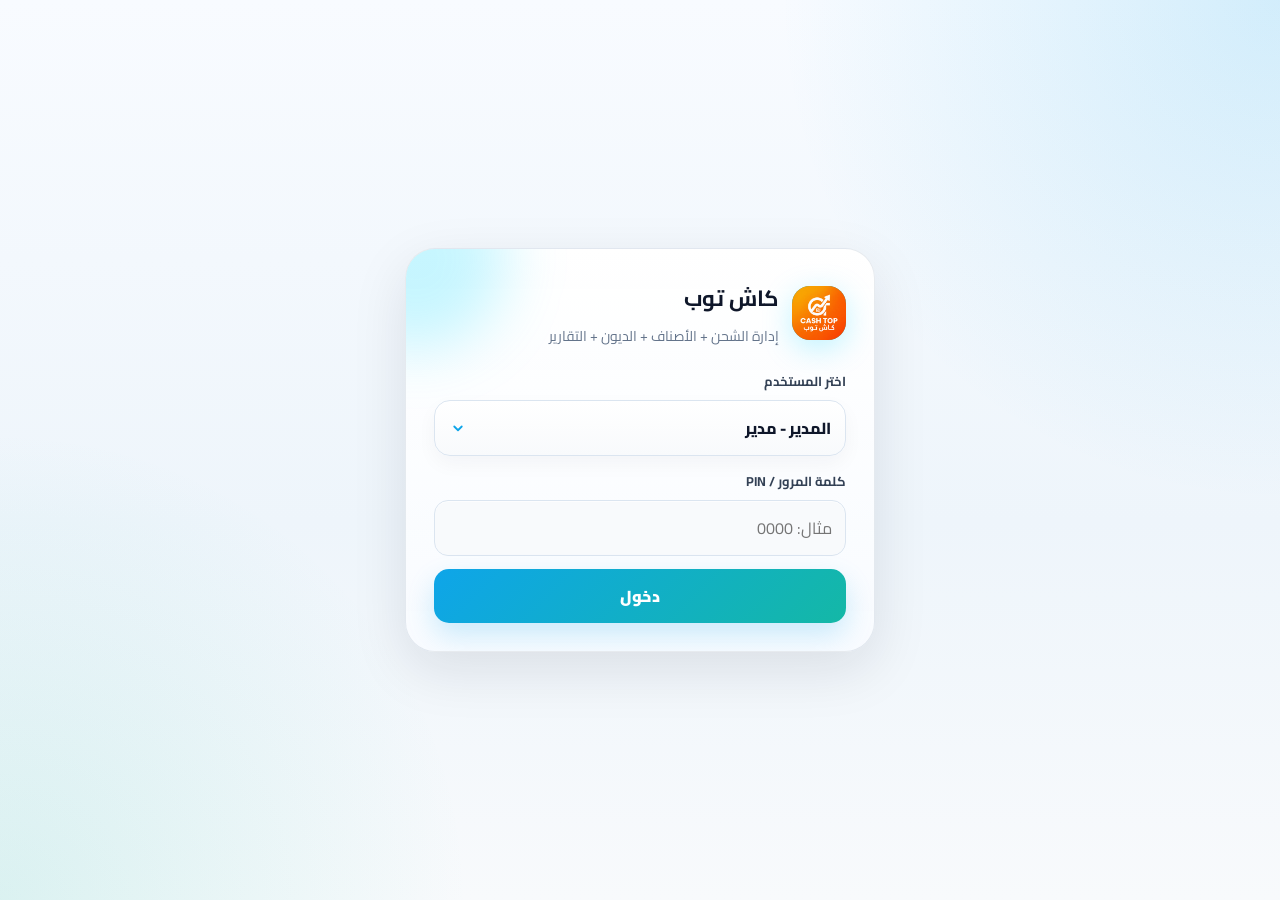
<file: charge_point_app.html>
<!DOCTYPE html>
<html lang="ar" dir="rtl">
<head>
  <meta charset="UTF-8" />
  <meta name="viewport" content="width=device-width, initial-scale=1.0" />
  <title>كاش توب</title>
  <meta name="application-name" content="كاش توب" />
  <meta name="apple-mobile-web-app-title" content="كاش توب" />
  <meta name="theme-color" content="#ff7a00" />
  <meta name="mobile-web-app-capable" content="yes" />
  <meta name="apple-mobile-web-app-capable" content="yes" />
  <meta name="apple-mobile-web-app-status-bar-style" content="default" />
  <link rel="manifest" href="manifest.json" />
  <link rel="icon" type="image/png" href="logo-192.png" />
  <link rel="apple-touch-icon" href="logo-192.png" />
  <link rel="stylesheet" href="style.css" />
</head>
<body>
  <div id="loginScreen" class="login-screen">
    <div class="login-card">
      <div class="brand">
        <div class="logo" aria-hidden="true"><img src="logo-192.png" alt="شعار كاش توب" /></div>
        <div>
          <h1>كاش توب</h1>
          <p>إدارة الشحن + الأصناف + الديون + التقارير</p>
        </div>
      </div>
      <div id="loginError" class="alert hidden"></div>
      <div class="field">
        <label>اختر المستخدم</label>
        <select id="loginUser"></select>
      </div>
      <div class="field">
        <label>كلمة المرور / PIN</label>
        <input id="loginPin" type="password" placeholder="مثال: 0000" autocomplete="current-password" />
      </div>
      <button class="btn" style="width:100%" onclick="login()">دخول</button>

    </div>
  </div>

  <div id="appShell" class="app-shell hidden">
    <aside class="sidebar">
      <div class="brand">
        <div class="logo" aria-hidden="true"><img src="logo-192.png" alt="شعار كاش توب" /></div>
        <div>
          <h1>كاش توب</h1>
          <p>تطبيق ويب لإدارة كاش توب</p>
        </div>
      </div>
      <nav class="nav" id="sideNav"></nav>
    </aside>

    <main class="main">
      <header class="topbar">
        <div>
          <h2 id="pageTitle">الرئيسية</h2>
          <div class="muted" id="todayLine"></div>
        </div>
        <div class="actions" style="margin:0">
          <div class="user-chip">
            <span class="avatar" id="userAvatar">م</span>
            <span id="currentUserText">-</span>
          </div>
          <button class="sync-btn" id="syncBtn" onclick="syncNow()" type="button" aria-label="مزامنة البيانات">
            <span class="sync-icon" aria-hidden="true">↻</span>
            <span class="sync-copy"><strong id="syncStatusText">محلي</strong><small id="syncStatusSub">جاهز</small></span>
            <span class="sync-count hidden" id="syncPendingCount">0</span>
          </button>
          <button class="btn secondary small hidden" id="installAppBtn" onclick="installApp()">تثبيت التطبيق</button>
          <button class="btn secondary small" onclick="logout()">خروج</button>
        </div>
      </header>

      <div class="content">
        <section id="dashboard" class="section active">
          <div class="grid cards" id="dashboardStats"></div>
          <div class="grid two" style="margin-top:16px">
            <div class="card">
              <h3>آخر العمليات <span class="pill">تلقائي</span></h3>
              <div class="table-wrap" id="recentTable"></div>
            </div>
            <div class="card">
              <h3>تنبيهات مهمة</h3>
              <div id="alertsBox" class="summary-list"></div>
            </div>
          </div>
        </section>

        <section id="operations" class="section">
          <div class="drawer-note">
            اختر العملية من البطاقات. اختيار الزبون بالكتابة مع اقتراحات مباشرة. المديونية تظهر بالأحمر، والرصيد الموجب يظهر بالأخضر. العمليات تحفظ محلياً ثم تتزامن مع Firebase.
          </div>
          <div class="card unified-invoice-card">
            <div class="section-title-row"><div><h3>فاتورة / معاملة واحدة</h3><p class="hint">اختر الزبون أولًا، ثم أضف الشحن والأصناف داخل الفاتورة نفسها.</p></div><strong id="invoiceTotal" class="invoice-total">0.00 شيكل</strong></div>
            <form onsubmit="event.preventDefault(); saveUnifiedInvoice();">
              <div class="row three">
                <div class="field combo-field"><label>الزبون</label><div class="combo"><input id="invoiceCustomerText" class="combo-input" placeholder="اكتب اسم الزبون أو اختره..." autocomplete="off" /><input id="invoiceCustomer" type="hidden" /><div class="combo-menu" id="invoiceCustomerMenu"></div></div></div>
                <div class="field"><label>طريقة الدفع</label><select id="invoicePaymentMethod" onchange="invoicePaymentChanged()"><option value="">اختر الطريقة</option><option value="cash">نقدي</option><option value="bank">تحويل بنكي</option><option value="jawwal_pay">Jawwal Pay</option><option value="debt">دين</option></select></div>
                <div class="field"><label>المدفوع الآن</label><input id="invoicePaid" type="number" min="0" step="0.01" placeholder="يُملأ تلقائيًا" /></div>
              </div>
              <div class="invoice-builders">
                <div class="invoice-builder"><h4>إضافة شحن جوال</h4><div class="row three"><div class="field"><label>جهاز المصدر</label><select id="invoiceChargeSource"></select></div><div class="field"><label>الجهاز / الرقم المشحون</label><input id="invoiceChargeTarget" placeholder="اختياري" /></div><div class="field"><label>قيمة الشحن</label><input id="invoiceChargeAmount" type="number" min="0" step="0.01" placeholder="0" /></div></div><button type="button" class="btn secondary small" onclick="addInvoiceChargeLine()">إضافة الشحن للفاتورة</button></div>
                <div class="invoice-builder"><h4>إضافة عصير أو صنف</h4><div class="row three"><div class="field"><label>الصنف</label><select id="invoiceSaleItem" onchange="delete document.getElementById('invoiceSalePrice').dataset.manual; fillInvoiceItemPrice()"></select></div><div class="field"><label>الكمية</label><input id="invoiceSaleQty" type="number" min="1" step="1" value="1" /></div><div class="field"><label>سعر الوحدة</label><input id="invoiceSalePrice" type="number" min="0" step="0.01" /></div></div><button type="button" class="btn secondary small" onclick="addInvoiceSaleLine()">إضافة الصنف للفاتورة</button></div>
              </div>
              <div class="table-wrap invoice-draft" id="invoiceDraftList"></div>
              <div class="field"><label>ملاحظات المعاملة / اسم صاحب الحوالة</label><input id="invoiceNote" placeholder="مثال: الحوالة باسم محمد" /></div>
              <button class="btn">حفظ الفاتورة كمعاملة واحدة</button>
            </form>
          </div>

          <h3 class="subsection-heading">عمليات سريعة منفصلة (للتوافق مع النظام السابق)</h3>
          <div class="operation-choice">
            <button class="choice" onclick="openOperationModal('charge')">
              <span class="choice-head"><span class="choice-icon"><svg viewBox="0 0 24 24" fill="none"><path d="M8 2.75h8A2.25 2.25 0 0 1 18.25 5v14A2.25 2.25 0 0 1 16 21.25H8A2.25 2.25 0 0 1 5.75 19V5A2.25 2.25 0 0 1 8 2.75Z" stroke="currentColor" stroke-width="1.8"/><path d="M10 18h4" stroke="currentColor" stroke-width="1.8" stroke-linecap="round"/><path d="M12 7.25 9.9 12h3.1L12 16.75 15.9 10h-3.1L12 7.25Z" fill="currentColor"/></svg></span><strong>شحن جديد</strong></span>
              <span>تسجيل عملية شحن داخل نافذة منبثقة، مع جهاز المصدر، قيمة الشحنة، المدفوع، ورصيد الدين.</span>
            </button>
            <button class="choice" onclick="openOperationModal('juice')">
              <span class="choice-head"><span class="choice-icon"><svg viewBox="0 0 24 24" fill="none"><path d="M7 7h10l-.9 12.1A2 2 0 0 1 14.1 21H9.9a2 2 0 0 1-2-1.9L7 7Z" stroke="currentColor" stroke-width="1.8"/><path d="M9 7V4.8c0-1.1.9-2 2-2h2" stroke="currentColor" stroke-width="1.8" stroke-linecap="round"/><path d="M8 11h8" stroke="currentColor" stroke-width="1.8" stroke-linecap="round"/><path d="M10 15h4" stroke="currentColor" stroke-width="1.8" stroke-linecap="round"/></svg></span><strong>بيع صنف</strong></span>
              <span>بيع صنف من المخزون، إنقاص الكمية تلقائياً، وحساب الدين عند الدفع الجزئي.</span>
            </button>
          </div>

          <div class="card stable-card payment-card" style="margin-top:16px">
            <h3><span class="title-icon"><svg viewBox="0 0 24 24" fill="none"><path d="M4 8.5h16M7 13h4M7 17h2" stroke="currentColor" stroke-width="1.8" stroke-linecap="round"/><rect x="3" y="5" width="18" height="14" rx="3" stroke="currentColor" stroke-width="1.8"/></svg></span> دفعة / ترصيد حساب</h3>
            <form onsubmit="event.preventDefault(); addPayment();">
              <div class="row four">
                <div class="field combo-field"><label>اسم الزبون</label><div class="combo"><input id="paymentCustomerText" class="combo-input" placeholder="اكتب اسم الزبون..." autocomplete="off" /><input id="paymentCustomer" type="hidden" /><div class="combo-menu" id="paymentCustomerMenu"></div></div></div>
                <div class="field"><label>قيمة الدفعة (شيكل)</label><input id="paymentAmount" type="number" min="0" step="0.01" placeholder="0" /></div>
                <div class="field"><label>طريقة الدفع</label><select id="paymentMethod"><option value="">اختر الطريقة</option><option value="cash">نقدي</option><option value="bank">تحويل بنكي</option><option value="jawwal_pay">Jawwal Pay</option></select></div>
                <div class="field"><label>ملاحظة</label><input id="paymentNote" placeholder="اختياري" /></div>
              </div>
              <div class="balance-explainer">يمكن تسجيل دفعة أكبر من المديونية؛ الفرق يتحول تلقائياً إلى رصيد موجب للزبون.</div>
              <button class="btn secondary">تسجيل الدفعة وترصيد الحساب</button>
            </form>
          </div>

          <div class="modal hidden" id="operationModal" onclick="closeOperationModal(event)">
            <div class="modal-panel" role="dialog" aria-modal="true" aria-labelledby="operationModalTitle" onclick="event.stopPropagation()">
              <div class="modal-head">
                <div class="modal-title-wrap">
                  <span class="modal-icon" id="operationModalIcon"></span>
                  <div>
                    <h3 id="operationModalTitle">تسجيل عملية</h3>
                    <p id="operationModalSub">أدخل البيانات ثم احفظ العملية.</p>
                  </div>
                </div>
                <button class="icon-btn" onclick="closeOperationModal()" aria-label="إغلاق">×</button>
              </div>

              <div class="card operation-form" id="chargeCard">
                <h3><span class="title-icon"><svg viewBox="0 0 24 24" fill="none"><path d="M8 2.75h8A2.25 2.25 0 0 1 18.25 5v14A2.25 2.25 0 0 1 16 21.25H8A2.25 2.25 0 0 1 5.75 19V5A2.25 2.25 0 0 1 8 2.75Z" stroke="currentColor" stroke-width="1.8"/><path d="M10 18h4" stroke="currentColor" stroke-width="1.8" stroke-linecap="round"/><path d="M12 7.25 9.9 12h3.1L12 16.75 15.9 10h-3.1L12 7.25Z" fill="currentColor"/></svg></span> عملية شحن</h3>
                <form onsubmit="event.preventDefault(); addCharge();">
                  <div class="row">
                    <div class="field combo-field"><label>اسم الزبون</label><div class="combo"><input id="chargeCustomerText" class="combo-input" placeholder="اكتب اسم الزبون..." autocomplete="off" /><input id="chargeCustomer" type="hidden" /><div class="combo-menu" id="chargeCustomerMenu"></div></div></div>
                    <div class="field"><label>من أي جهاز خرجت الشحنة؟</label><select id="chargeSourcePhone"></select></div>
                  </div>
                  <div class="row four">
                    <div class="field"><label>نوع الجهاز المشحون</label><input id="chargeTargetPhone" placeholder="اختياري، مثال: iPhone / Samsung" /></div>
                    <div class="field"><label>قيمة الشحنة (شيكل)</label><input id="chargeAmount" type="number" min="0" step="0.01" placeholder="0" oninput="refreshPayShortcuts('charge')" /></div>
                    <div class="field"><label>المدفوع الآن (شيكل)</label><input id="chargePaid" type="number" min="0" step="0.01" placeholder="اتركه فارغاً = لم يدفع" /><div class="quick-pay"><button type="button" onclick="setPaidZero('charge')">لم يدفع</button><button type="button" onclick="setPaidFull('charge')">دفع كامل</button></div></div>
                    <div class="field"><label>طريقة الدفع</label><select id="chargePaymentMethod"><option value="">اختر الطريقة</option><option value="cash">نقدي</option><option value="bank">تحويل بنكي</option><option value="jawwal_pay">Jawwal Pay</option><option value="debt">دين</option></select></div>
                  </div>
                  <div class="field"><label>ملاحظة</label><input id="chargeNote" placeholder="اختياري" /></div>
                  <button class="btn">حفظ عملية الشحن</button>
                </form>
              </div>

              <div class="card operation-form hidden" id="juiceCard">
                <h3><span class="title-icon"><svg viewBox="0 0 24 24" fill="none"><path d="M7 7h10l-.9 12.1A2 2 0 0 1 14.1 21H9.9a2 2 0 0 1-2-1.9L7 7Z" stroke="currentColor" stroke-width="1.8"/><path d="M9 7V4.8c0-1.1.9-2 2-2h2" stroke="currentColor" stroke-width="1.8" stroke-linecap="round"/><path d="M8 11h8" stroke="currentColor" stroke-width="1.8" stroke-linecap="round"/><path d="M10 15h4" stroke="currentColor" stroke-width="1.8" stroke-linecap="round"/></svg></span> بيع صنف</h3>
                <form onsubmit="event.preventDefault(); addSale();">
                  <div class="row">
                    <div class="field combo-field"><label>اسم الزبون</label><div class="combo"><input id="saleCustomerText" class="combo-input" placeholder="اكتب اسم الزبون..." autocomplete="off" /><input id="saleCustomer" type="hidden" /><div class="combo-menu" id="saleCustomerMenu"></div></div></div>
                    <div class="field"><label>الصنف</label><select id="saleItem" onchange="fillItemPrice()"></select></div>
                  </div>
                  <div class="row four">
                    <div class="field"><label>الكمية</label><input id="saleQty" type="number" min="1" step="1" value="1" oninput="refreshPayShortcuts('sale')" /></div>
                    <div class="field"><label>سعر الوحدة (شيكل)</label><input id="saleUnitPrice" type="number" min="0" step="0.01" placeholder="0" oninput="refreshPayShortcuts('sale')" /></div>
                    <div class="field"><label>المدفوع الآن (شيكل)</label><input id="salePaid" type="number" min="0" step="0.01" placeholder="اتركه فارغاً = لم يدفع" /><div class="quick-pay"><button type="button" onclick="setPaidZero('sale')">لم يدفع</button><button type="button" onclick="setPaidFull('sale')">دفع كامل</button></div></div>
                    <div class="field"><label>طريقة الدفع</label><select id="salePaymentMethod"><option value="">اختر الطريقة</option><option value="cash">نقدي</option><option value="bank">تحويل بنكي</option><option value="jawwal_pay">Jawwal Pay</option><option value="debt">دين</option></select></div>
                  </div>
                  <div class="field"><label>ملاحظة</label><input id="saleNote" placeholder="اختياري" /></div>
                  <button class="btn">حفظ عملية بيع الصنف وإنقاص المخزون</button>
                </form>
              </div>
            </div>
          </div>
        </section>

        <section id="customers" class="section">
          <div class="grid two">
            <div class="card">
              <h3>إضافة زبون</h3>
              <form onsubmit="event.preventDefault(); addCustomer();">
                <div class="row">
                  <div class="field"><label>اسم الزبون</label><input id="customerName" placeholder="مثال: أحمد" required /></div>
                  <div class="field"><label>رقم الهاتف</label><input id="customerPhone" placeholder="اختياري" /></div>
                </div>
                <div class="row">
                  <div class="field"><label>دين افتتاحي</label><input id="customerOpeningDebt" type="number" min="0" step="0.01" value="0" /></div>
                  <div class="field"><label>ملاحظة</label><input id="customerNote" placeholder="اختياري" /></div>
                </div>
                <button class="btn">إضافة الزبون</button>
              </form>
            </div>
            <div class="card">
              <h3>ملخص الديون</h3>
              <div id="debtSummary" class="summary-list"></div>
            </div>
          </div>
          <div class="card" style="margin-top:16px">
            <h3>قائمة الزبائن</h3>
            <div class="table-wrap" id="customersTable"></div>
          </div>
        </section>


        <div class="modal hidden" id="customerProfileModal" onclick="closeCustomerProfile(event)">
          <div class="modal-panel customer-profile-panel" onclick="event.stopPropagation()">
            <div class="modal-head"><div><h3 id="customerProfileTitle">ملف الزبون</h3><p>جميع عمليات الشحن والشراء والديون والدفعات.</p></div><div class="actions" style="margin:0"><button class="btn secondary small" onclick="printCustomerReport()">استخراج / طباعة التقرير</button><button class="icon-btn" onclick="closeCustomerProfile()">×</button></div></div>
            <div id="customerProfileInfo"></div>
            <div class="table-wrap" id="customerProfileTransactions"></div>
          </div>
        </div>

        <section id="inventory" class="section">
          <div class="grid two">
            <div class="card">
              <h3>إضافة كمية للمخزون</h3>
              <form onsubmit="event.preventDefault(); addStock();">
                <div class="row three">
                  <div class="field"><label>الصنف</label><select id="stockItem"></select></div>
                  <div class="field"><label>الكمية المضافة</label><input id="stockQty" type="number" min="1" step="1" placeholder="0" /></div>
                  <div class="field"><label>ملاحظة</label><input id="stockNote" placeholder="اختياري" /></div>
                </div>
                <button class="btn">إضافة الكمية</button>
              </form>
            </div>
            <div class="card">
              <h3>إضافة صنف جديد</h3>
              <form onsubmit="event.preventDefault(); addItem();">
                <div class="row three">
                  <div class="field"><label>اسم الصنف</label><input id="itemName" placeholder="اتركه فارغاً لو بدك صنف فاضي" /></div>
                  <div class="field"><label>سعر البيع (شيكل)</label><input id="itemPrice" type="number" min="0" step="0.01" placeholder="0" /></div>
                  <div class="field"><label>كمية البداية</label><input id="itemStock" type="number" min="0" step="1" placeholder="0" /></div>
                </div>
                <button class="btn secondary">إضافة الصنف</button>
              </form>
            </div>
          </div>
          <div class="card" style="margin-top:16px">
            <h3>المخزون والأسعار <span class="pill warn">يمكن التعديل المباشر</span></h3>
            <div id="itemsEditor"></div>
            <div class="table-wrap" id="inventoryTable"></div>
          </div>
        </section>


        <section id="expenses" class="section">
          <div class="grid two">
            <div class="card"><h3>إضافة مصروف</h3><form onsubmit="event.preventDefault(); addExpense();"><div class="row"><div class="field"><label>نوع المصروف</label><input id="expenseCategory" placeholder="مثال: شراء بكيتات أو عصير" /></div><div class="field"><label>القيمة</label><input id="expenseAmount" type="number" min="0" step="0.01" placeholder="0" /></div></div><div class="row"><div class="field"><label>طريقة الدفع</label><select id="expensePaymentMethod"><option value="cash">نقدي</option><option value="bank">تحويل بنكي</option><option value="jawwal_pay">Jawwal Pay</option></select></div><div class="field"><label>ملاحظة</label><input id="expenseNote" placeholder="اختياري" /></div></div><button class="btn">حفظ المصروف</button></form></div>
            <div class="card"><h3>إجمالي المصاريف</h3><div class="expense-total" id="expensesTotal">0.00 شيكل</div><p class="hint">تظهر المصاريف أيضًا داخل تقرير اليوم والأسبوع والشهر.</p></div>
          </div>
          <div class="card" style="margin-top:16px"><h3>سجل المصاريف</h3><div class="table-wrap" id="expensesTable"></div></div>
        </section>

        <section id="reports" class="section">
          <div class="print-only"><h1>تقرير كاش توب</h1></div>
          <div class="tabs no-print">
            <button class="tab active" data-period="day" onclick="setReportPeriod('day')">اليوم</button>
            <button class="tab" data-period="week" onclick="setReportPeriod('week')">الأسبوع</button>
            <button class="tab" data-period="month" onclick="setReportPeriod('month')">الشهر</button>
            <button class="tab" data-period="all" onclick="setReportPeriod('all')">الكل</button>
            <button class="tab" onclick="window.print()">طباعة التقرير</button>
          </div>
          <div class="grid cards" id="reportStats"></div>
          <div class="grid three" style="margin-top:16px">
            <div class="card"><h3>الشحن حسب جهاز المصدر</h3><div class="table-wrap" id="sourceReport"></div></div>
            <div class="card"><h3>الحوالات حسب طريقة الدفع</h3><div class="table-wrap" id="paymentMethodReport"></div></div>
            <div class="card"><h3>الأداء حسب المستخدم</h3><div class="table-wrap" id="userReport"></div></div>
          </div>
          <div class="card" style="margin-top:16px">
            <h3>عمليات الفترة</h3>
            <div class="table-wrap" id="periodTransactionsTable"></div>
          </div>
          <div class="card" style="margin-top:16px">
            <h3>مصاريف الفترة</h3>
            <div class="table-wrap" id="periodExpensesTable"></div>
          </div>
        </section>

        <section id="settings" class="section">
          <div class="grid two">
            <div class="card">
              <h3>أمان الحساب</h3>
              <p class="hint">المستخدم الحالي: <strong id="settingsCurrentUser">-</strong>. تغيير PIN يُحفظ محلياً ويُضاف إلى قائمة المزامنة.</p>
              <form onsubmit="event.preventDefault(); changeCurrentPin();">
                <div class="row three">
                  <div class="field"><label>PIN الحالي</label><input id="currentPin" type="password" inputmode="numeric" autocomplete="current-password" /></div>
                  <div class="field"><label>PIN الجديد</label><input id="newCurrentPin" type="password" inputmode="numeric" autocomplete="new-password" /></div>
                  <div class="field"><label>تأكيد PIN</label><input id="confirmCurrentPin" type="password" inputmode="numeric" autocomplete="new-password" /></div>
                </div>
                <button class="btn">تغيير كلمة المرور</button>
              </form>
            </div>
            <div class="card sync-settings-card">
              <h3>المزامنة والنسخة المحلية</h3>
              <div class="sync-overview">
                <div><span>الحالة</span><strong id="settingsSyncStatus">محلي</strong></div>
                <div><span>التغييرات المعلقة</span><strong id="settingsPendingCount">0</strong></div>
                <div><span>آخر مزامنة</span><strong id="settingsLastSync">لم تتم بعد</strong></div>
              </div>
              <div class="actions"><button class="btn secondary" onclick="syncNow()">مزامنة الآن</button></div>
              <p class="hint">يستمر التطبيق بالعمل بدون إنترنت. كل تغيير يبقى معلقاً محلياً إلى أن تنجح مزامنته مع Firebase.</p>
            </div>
          </div>

          <div id="managerOnlyNotice" class="alert hidden">إعدادات الإدارة والحذف متاحة للمدير فقط.</div>
          <div id="settingsContent">
            <div class="grid two" style="margin-top:16px">
              <div class="card">
                <h3>إدارة المستخدمين</h3>
                <form onsubmit="event.preventDefault(); addUser();">
                  <div class="row three">
                    <div class="field"><label>الاسم</label><input id="newUserName" placeholder="اسم المستخدم" /></div>
                    <div class="field"><label>PIN</label><input id="newUserPin" type="password" inputmode="numeric" placeholder="1234" /></div>
                    <div class="field"><label>الصلاحية</label><select id="newUserRole"><option value="user">مستخدم</option><option value="manager">مدير</option></select></div>
                  </div>
                  <button class="btn">إضافة المستخدم</button>
                </form>
                <hr class="soft-separator" />
                <form onsubmit="event.preventDefault(); managerChangePin();">
                  <div class="row">
                    <div class="field"><label>المستخدم</label><select id="managerPinUser"></select></div>
                    <div class="field"><label>PIN الجديد</label><input id="managerNewPin" type="password" inputmode="numeric" placeholder="PIN جديد" /></div>
                  </div>
                  <button class="btn secondary">تغيير PIN للمستخدم</button>
                </form>
              </div>
              <div class="card">
                <h3>أجهزة مصدر الشحن</h3>
                <form onsubmit="event.preventDefault(); addSourcePhone();">
                  <div class="row">
                    <div class="field"><label>اسم الجهاز / الخط</label><input id="newSourcePhone" placeholder="مثال: جهاز الشحن 1" /></div>
                    <div class="field"><label>&nbsp;</label><button class="btn secondary" style="width:100%">إضافة</button></div>
                  </div>
                </form>
                <div id="sourcePhonesList" class="summary-list"></div>
              </div>
            </div>
            <div class="grid two" style="margin-top:16px">
              <div class="card">
                <h3>المستخدمون</h3>
                <div class="table-wrap" id="usersTable"></div>
              </div>
              <div class="card">
                <h3>نسخ احتياطي / استعادة</h3>
                <div class="actions">
                  <button class="btn secondary" onclick="exportData()">تصدير JSON</button>
                  <label class="btn secondary" style="cursor:pointer">استيراد JSON<input type="file" accept="application/json" class="hidden" onchange="importData(event)" /></label>
                  <button class="btn danger" onclick="resetApp()">مسح كل البيانات</button>
                </div>
                <p class="hint">المزامنة لا تغني عن نسخة JSON دورية خارج الجهاز.</p>
              </div>
            </div>
          </div>
        </section>
      </div>
    </main>

    <nav class="bottom-nav" id="bottomNav"></nav>
  </div>

  <script src="firebase-config.js" defer></script>
  <script src="sync.js" defer></script>
  <script src="app.js" defer></script>
</body>
</file>
<file: style.css>
@import url('https://fonts.googleapis.com/css2?family=Cairo:wght@400;500;600;700;800;900&display=swap');
    :root{
      --bg:#07111f;
      --panel:#0d1b2f;
      --panel-2:#12243d;
      --card:#0f2138;
      --text:#eaf3ff;
      --muted:#9fb3c8;
      --line:rgba(255,255,255,.1);
      --primary:#00d4ff;
      --primary-2:#29ffc6;
      --danger:#ff4d6d;
      --warn:#ffc857;
      --ok:#2ee59d;
      --shadow:0 20px 60px rgba(0,0,0,.35);
      --radius:22px;
      --radius-sm:14px;
      --sidebar:280px;
    }
    *{box-sizing:border-box}
    html{scroll-behavior:smooth}
    body{
      margin:0;
      font-family:"Tajawal", "Segoe UI", Tahoma, Arial, sans-serif;
      background:
        radial-gradient(circle at top left, rgba(0,212,255,.18), transparent 30%),
        radial-gradient(circle at bottom right, rgba(41,255,198,.12), transparent 35%),
        var(--bg);
      color:var(--text);
      min-height:100vh;
    }
    button,input,select,textarea{font:inherit}
    button{cursor:pointer}
    .hidden{display:none!important}
    .app-shell{min-height:100vh;display:flex}
    .login-screen{
      min-height:100vh;
      display:grid;
      place-items:center;
      padding:18px;
    }
    .login-card{
      width:min(470px,100%);
      background:linear-gradient(180deg, rgba(18,36,61,.95), rgba(8,18,33,.95));
      border:1px solid var(--line);
      border-radius:30px;
      padding:28px;
      box-shadow:var(--shadow);
      position:relative;
      overflow:hidden;
    }
    .login-card:before{
      content:"";
      position:absolute;
      inset:-80px auto auto -80px;
      width:180px;height:180px;
      background:rgba(0,212,255,.22);
      filter:blur(30px);
      border-radius:50%;
    }
    .brand{display:flex;gap:13px;align-items:center;margin-bottom:20px;position:relative}
    .logo{
      width:54px;height:54px;border-radius:18px;
      display:grid;place-items:center;
      background:linear-gradient(135deg,var(--primary),var(--primary-2));
      color:#00131a;
      font-weight:900;
      box-shadow:0 8px 30px rgba(0,212,255,.25);
    }
    .brand h1{font-size:22px;margin:0}
    .brand p{margin:4px 0 0;color:var(--muted);font-size:14px}
    .field{display:flex;flex-direction:column;gap:7px;margin-bottom:13px}
    label{color:#d9eaff;font-size:13px;font-weight:700}
    input,select,textarea{
      width:100%;
      color:var(--text);
      background:rgba(255,255,255,.055);
      border:1px solid rgba(255,255,255,.13);
      border-radius:14px;
      padding:12px 13px;
      outline:none;
      transition:.2s border,.2s box-shadow,.2s background;
    }
    input:focus,select:focus,textarea:focus{
      border-color:rgba(0,212,255,.65);
      box-shadow:0 0 0 4px rgba(0,212,255,.11);
      background:rgba(255,255,255,.08);
    }
    select option{background:#0b182b;color:#fff}
    textarea{min-height:86px;resize:vertical}
    .btn{
      border:0;
      border-radius:15px;
      padding:12px 16px;
      color:#00131a;
      font-weight:900;
      background:linear-gradient(135deg,var(--primary),var(--primary-2));
      box-shadow:0 10px 26px rgba(0,212,255,.18);
    }
    .btn:hover{filter:brightness(1.05)}
    .btn.secondary{
      color:var(--text);
      background:rgba(255,255,255,.08);
      border:1px solid var(--line);
      box-shadow:none;
    }
    .btn.danger{background:linear-gradient(135deg,#ff4d6d,#ff9a62);color:#210006}
    .btn.small{padding:8px 10px;border-radius:12px;font-size:13px}
    .hint{color:var(--muted);font-size:13px;line-height:1.7}
    .alert{padding:12px 14px;border-radius:14px;margin:12px 0;color:#ffd8df;background:rgba(255,77,109,.12);border:1px solid rgba(255,77,109,.25)}

    .sidebar{
      width:var(--sidebar);
      background:rgba(7,17,31,.72);
      border-left:1px solid var(--line);
      padding:18px 14px;
      position:fixed;
      top:0;right:0;bottom:0;
      backdrop-filter:blur(14px);
      z-index:20;
    }
    .sidebar .brand{margin-bottom:24px}
    .nav{display:flex;flex-direction:column;gap:8px}
    .nav-btn{
      border:0;
      color:var(--muted);
      background:transparent;
      padding:13px 14px;
      border-radius:16px;
      text-align:right;
      display:flex;align-items:center;gap:10px;
      font-weight:800;
    }
    .nav-btn.active,.nav-btn:hover{color:var(--text);background:rgba(0,212,255,.1)}
    .nav-btn.active{border:1px solid rgba(0,212,255,.22)}
    .main{
      flex:1;
      margin-right:var(--sidebar);
      min-height:100vh;
      padding:20px 22px 88px;
    }
    .topbar{
      display:flex;align-items:center;justify-content:space-between;gap:16px;
      background:rgba(13,27,47,.68);
      border:1px solid var(--line);
      border-radius:24px;
      padding:14px 16px;
      position:sticky;top:12px;
      backdrop-filter:blur(14px);
      z-index:10;
      box-shadow:0 8px 30px rgba(0,0,0,.18);
    }
    .topbar h2{margin:0;font-size:20px}
    .user-chip{display:flex;align-items:center;gap:8px;color:var(--muted);font-size:14px}
    .avatar{width:36px;height:36px;border-radius:13px;background:rgba(0,212,255,.12);display:grid;place-items:center;color:var(--primary);font-weight:900}
    .content{margin-top:18px}
    .grid{display:grid;gap:16px}
    .grid.cards{grid-template-columns:repeat(4,minmax(0,1fr))}
    .grid.two{grid-template-columns:repeat(2,minmax(0,1fr))}
    .grid.three{grid-template-columns:repeat(3,minmax(0,1fr))}
    .card{
      background:linear-gradient(180deg, rgba(18,36,61,.86), rgba(13,27,47,.86));
      border:1px solid var(--line);
      border-radius:var(--radius);
      padding:17px;
      box-shadow:0 12px 35px rgba(0,0,0,.18);
      overflow:hidden;
    }
    .card h3{margin:0 0 12px;font-size:17px;display:flex;align-items:center;justify-content:space-between;gap:8px}
    .stat{position:relative;min-height:116px}
    .stat .num{font-size:30px;font-weight:900;letter-spacing:.4px;margin:10px 0 4px}
    .stat .label{color:var(--muted);font-size:13px}
    .stat .icon{position:absolute;left:16px;top:16px;width:42px;height:42px;border-radius:16px;background:rgba(0,212,255,.1);display:grid;place-items:center;color:var(--primary)}
    .row{display:grid;grid-template-columns:repeat(2,minmax(0,1fr));gap:12px}
    .row.three{grid-template-columns:repeat(3,minmax(0,1fr))}
    .row.four{grid-template-columns:repeat(4,minmax(0,1fr))}
    .actions{display:flex;gap:10px;align-items:center;flex-wrap:wrap;margin-top:12px}
    .section{display:none;animation:fade .18s ease}
    .section.active{display:block}
    @keyframes fade{from{opacity:.6;transform:translateY(4px)}to{opacity:1;transform:none}}
    .table-wrap{overflow:auto;border-radius:18px;border:1px solid var(--line)}
    table{width:100%;border-collapse:collapse;min-width:760px;background:rgba(255,255,255,.025)}
    th,td{padding:12px 13px;border-bottom:1px solid rgba(255,255,255,.08);text-align:right;vertical-align:middle;font-size:14px}
    th{color:#dff6ff;background:rgba(0,212,255,.07);font-size:13px;white-space:nowrap}
    tr:last-child td{border-bottom:0}
    .pill{display:inline-flex;align-items:center;gap:6px;padding:6px 10px;border-radius:999px;font-size:12px;font-weight:900;background:rgba(255,255,255,.08);border:1px solid var(--line);white-space:nowrap}
    .pill.ok{color:#baffdf;background:rgba(46,229,157,.12);border-color:rgba(46,229,157,.22)}
    .pill.warn{color:#ffe8a9;background:rgba(255,200,87,.12);border-color:rgba(255,200,87,.22)}
    .pill.danger{color:#ffd0d9;background:rgba(255,77,109,.13);border-color:rgba(255,77,109,.26)}
    .muted{color:var(--muted)}
    .danger-text{color:#ff879b!important;font-weight:900}
    .ok-text{color:#7dffc8!important;font-weight:900}
    .tabs{display:flex;gap:8px;flex-wrap:wrap;margin-bottom:14px}
    .tab{border:1px solid var(--line);background:rgba(255,255,255,.06);color:var(--muted);padding:10px 14px;border-radius:999px;font-weight:900}
    .tab.active{color:#00131a;background:linear-gradient(135deg,var(--primary),var(--primary-2));border:0}
    .operation-choice{display:grid;grid-template-columns:repeat(2,minmax(0,1fr));gap:16px;margin-bottom:16px}
    .choice{
      min-height:140px;
      border:1px solid rgba(0,212,255,.18);
      background:linear-gradient(135deg, rgba(0,212,255,.13), rgba(41,255,198,.06));
      border-radius:26px;
      padding:20px;
      text-align:right;
      color:var(--text);
      position:relative;
      overflow:hidden;
    }
    .choice:before{content:"";position:absolute;left:-30px;bottom:-40px;width:130px;height:130px;border-radius:50%;background:rgba(0,212,255,.11)}
    .choice strong{font-size:20px;display:block;margin-bottom:8px}
    .choice span{color:var(--muted);line-height:1.7}
    .drawer-note{padding:13px 14px;background:rgba(41,255,198,.08);border:1px solid rgba(41,255,198,.18);border-radius:16px;color:#d8fff5;margin-bottom:16px;line-height:1.7}
    .bottom-nav{
      display:none;
      position:fixed;
      bottom:0;right:0;left:0;
      background:rgba(7,17,31,.88);
      border-top:1px solid var(--line);
      backdrop-filter:blur(16px);
      z-index:30;
      padding:8px 8px calc(8px + env(safe-area-inset-bottom));
      grid-template-columns:repeat(5,1fr);
      gap:5px;
    }
    .bottom-nav .nav-btn{
      padding:8px 4px;
      border-radius:14px;
      flex-direction:column;
      gap:3px;
      text-align:center;
      justify-content:center;
      font-size:11px;
    }
    .bottom-nav .nav-btn .ico{font-size:18px}
    .mobile-only{display:none}
    .desktop-only{display:block}
    .summary-list{display:grid;gap:9px}
    .summary-item{display:flex;justify-content:space-between;gap:12px;padding:10px 0;border-bottom:1px solid rgba(255,255,255,.07)}
    .summary-item:last-child{border-bottom:0}
    .inline-edit{display:grid;grid-template-columns:1.2fr .7fr .7fr auto;gap:8px;align-items:end;margin-bottom:10px;padding:10px;border-radius:16px;background:rgba(255,255,255,.035);border:1px solid rgba(255,255,255,.07)}
    .empty{padding:22px;border:1px dashed rgba(255,255,255,.18);border-radius:18px;text-align:center;color:var(--muted)}
    .print-only{display:none}
    @media(max-width:1180px){
      .grid.cards{grid-template-columns:repeat(2,minmax(0,1fr))}
      .grid.three{grid-template-columns:repeat(2,minmax(0,1fr))}
      .row.four{grid-template-columns:repeat(2,minmax(0,1fr))}
    }
    @media(max-width:820px){
      .sidebar{display:none}
      .bottom-nav{display:grid}
      .main{margin-right:0;padding:12px 12px 88px}
      .topbar{top:8px;border-radius:20px}
      .topbar h2{font-size:17px}
      .desktop-only{display:none}
      .mobile-only{display:block}
      .grid.cards,.grid.two,.grid.three,.row,.row.three,.row.four,.operation-choice{grid-template-columns:1fr}
      .card{border-radius:20px;padding:15px}
      .stat{min-height:102px}
      .inline-edit{grid-template-columns:1fr}
    }
    @media print{
      body{background:#fff;color:#000}
      .sidebar,.bottom-nav,.topbar,.no-print,.btn,.tabs{display:none!important}
      .main{margin:0;padding:0}
      .section{display:none!important}
      #reports.section{display:block!important}
      .card{box-shadow:none;border:1px solid #ccc;background:#fff;color:#000}
      table{background:#fff;color:#000}
      th{background:#eee;color:#000}
      .print-only{display:block}
    }


    /* النسخة النهارية الاحترافية */
    :root{
      --bg:#f3f7fb;
      --panel:#ffffff;
      --panel-2:#f8fbff;
      --card:#ffffff;
      --text:#0f172a;
      --muted:#64748b;
      --line:#dbe5f0;
      --primary:#0ea5e9;
      --primary-2:#14b8a6;
      --danger:#e11d48;
      --warn:#d97706;
      --ok:#059669;
      --shadow:0 18px 55px rgba(15,23,42,.10);
      --radius:24px;
      --radius-sm:16px;
    }
    body{
      font-family:"Cairo", "Segoe UI", Tahoma, Arial, sans-serif;
      background:
        radial-gradient(circle at top right, rgba(14,165,233,.16), transparent 32%),
        radial-gradient(circle at bottom left, rgba(20,184,166,.13), transparent 30%),
        linear-gradient(180deg,#f8fbff,#eef5fb 58%,#f8fafc);
      color:var(--text);
      overflow-x:hidden;
    }
    .login-card,.card,.topbar{
      background:rgba(255,255,255,.88);
      border:1px solid rgba(148,163,184,.22);
      box-shadow:var(--shadow);
    }
    .login-card{background:linear-gradient(180deg,rgba(255,255,255,.96),rgba(248,251,255,.94));}
    .sidebar,.bottom-nav{
      background:rgba(255,255,255,.86);
      border-color:rgba(148,163,184,.25);
      box-shadow:0 14px 40px rgba(15,23,42,.08);
    }
    .brand h1,.topbar h2,.card h3{color:#0f172a;}
    label{color:#334155;}
    .logo{color:#fff;background:linear-gradient(135deg,#0ea5e9,#14b8a6);}
    .logo svg{width:28px;height:28px;filter:drop-shadow(0 3px 9px rgba(15,23,42,.18));}
    .logo img{width:100%;height:100%;object-fit:cover;border-radius:18px;display:block;}
    input,select,textarea{
      color:#0f172a;
      background:#f8fafc;
      border:1px solid #dbe5f0;
      box-shadow:inset 0 1px 0 rgba(255,255,255,.7);
    }
    input:focus,select:focus,textarea:focus{
      border-color:rgba(14,165,233,.7);
      box-shadow:0 0 0 4px rgba(14,165,233,.13);
      background:#ffffff;
    }
    select{
      appearance:none;
      -webkit-appearance:none;
      padding-left:44px;
      background-image:url("data:image/svg+xml,%3Csvg xmlns='http://www.w3.org/2000/svg' width='18' height='18' viewBox='0 0 24 24' fill='none'%3E%3Cpath d='M7 10l5 5 5-5' stroke='%2364748b' stroke-width='2' stroke-linecap='round' stroke-linejoin='round'/%3E%3C/svg%3E");
      background-repeat:no-repeat;
      background-position:left 14px center;
    }
    select option{background:#fff;color:#0f172a;}
    .btn{color:#fff;background:linear-gradient(135deg,#0ea5e9,#14b8a6);box-shadow:0 12px 28px rgba(14,165,233,.20);}
    .btn.secondary{color:#0f172a;background:#ffffff;border:1px solid #dbe5f0;}
    .btn.danger{background:linear-gradient(135deg,#e11d48,#f97316);color:#fff;}
    .nav-btn{color:#64748b;}
    .nav-btn.active,.nav-btn:hover{color:#0f172a;background:rgba(14,165,233,.10);}
    .nav-btn.active{border-color:rgba(14,165,233,.25);}
    .nav-btn .ico svg,.stat .icon svg,.title-icon svg,.choice-icon svg,.modal-icon svg{width:22px;height:22px;display:block;}
    .bottom-nav .nav-btn .ico svg{width:20px;height:20px;}
    .stat .icon{background:linear-gradient(135deg,rgba(14,165,233,.12),rgba(20,184,166,.12));color:#0ea5e9;}
    .choice{
      min-height:158px;
      background:linear-gradient(135deg,rgba(255,255,255,.94),rgba(239,249,255,.96));
      border:1px solid rgba(14,165,233,.20);
      color:#0f172a;
      box-shadow:0 16px 40px rgba(15,23,42,.08);
      transition:.2s transform,.2s box-shadow,.2s border;
    }
    .choice:hover{transform:translateY(-3px);box-shadow:0 22px 55px rgba(15,23,42,.12);border-color:rgba(14,165,233,.42);}
    .choice:before{background:rgba(14,165,233,.10);}
    .choice-head{display:flex;align-items:center;gap:12px;margin-bottom:10px;}
    .choice-icon,.title-icon,.modal-icon{display:inline-grid;place-items:center;color:#0ea5e9;}
    .choice-icon{width:46px;height:46px;border-radius:18px;background:rgba(14,165,233,.11);}
    .choice strong{font-size:21px;margin:0;}
    .choice span:not(.choice-head):not(.choice-icon){color:#64748b;}
    .drawer-note{background:rgba(20,184,166,.09);border-color:rgba(20,184,166,.20);color:#115e59;}
    .table-wrap{max-width:100%;max-height:520px;overflow:auto;border-color:#dbe5f0;background:#fff;}
    table{background:#fff;table-layout:auto;}
    th,td{border-bottom:1px solid #e8eef5;color:#0f172a;}
    th{color:#334155;background:#f1f7fd;position:sticky;top:0;z-index:1;}
    td{word-break:break-word;}
    .summary-list{max-height:360px;overflow:auto;padding-left:2px;}
    .summary-item{border-bottom-color:#e8eef5;}
    .empty{border-color:#dbe5f0;background:#f8fafc;color:#64748b;}
    .pill{background:#f8fafc;border-color:#dbe5f0;color:#334155;}
    .pill.ok{color:#047857;background:#ecfdf5;border-color:#a7f3d0;}
    .pill.warn{color:#b45309;background:#fffbeb;border-color:#fde68a;}
    .pill.danger{color:#be123c;background:#fff1f2;border-color:#fecdd3;}
    .danger-text{color:#e11d48!important;}
    .ok-text{color:#059669!important;}
    .stable-card{min-height:210px;}
    .grid.cards{align-items:stretch;}
    .stat{min-height:132px;height:100%;}
    .stat .num{font-size:clamp(24px,3vw,32px);line-height:1.15;}

    .modal{position:fixed;inset:0;z-index:80;display:grid;place-items:center;padding:16px;background:rgba(15,23,42,.42);backdrop-filter:blur(10px);}
    .modal.hidden{display:none!important;}
    .modal-panel{width:min(920px,100%);max-height:min(88vh,860px);overflow:auto;border-radius:30px;background:linear-gradient(180deg,#ffffff,#f8fbff);border:1px solid rgba(148,163,184,.28);box-shadow:0 30px 90px rgba(15,23,42,.28);padding:18px;animation:modalIn .18s ease;}
    @keyframes modalIn{from{opacity:.5;transform:translateY(12px) scale(.98)}to{opacity:1;transform:none}}
    /* تحسين فتح النافذة على الجوال: بدون blur ثقيل أو تركيز تلقائي يفتح الكيبورد */
    .modal{backdrop-filter:none!important;-webkit-backdrop-filter:none!important;background:rgba(15,23,42,.30);}
    .modal-panel{animation:none!important;-webkit-overflow-scrolling:touch;will-change:auto;}
    .modal-head{display:flex;align-items:flex-start;justify-content:space-between;gap:12px;margin-bottom:14px;padding:4px 4px 12px;border-bottom:1px solid #e8eef5;}
    .modal-title-wrap{display:flex;align-items:center;gap:12px;}
    .modal-icon{width:48px;height:48px;border-radius:18px;background:rgba(14,165,233,.11);}
    .modal-head h3{margin:0;font-size:20px;}
    .modal-head p{margin:4px 0 0;color:#64748b;font-size:13px;}
    .icon-btn{width:40px;height:40px;border-radius:14px;border:1px solid #dbe5f0;background:#fff;color:#0f172a;font-size:24px;line-height:1;display:grid;place-items:center;}
    .operation-form{box-shadow:none;border-color:#e2e8f0;}

    .combo{position:relative;}
    .combo input[type="hidden"]{display:none;}
    .combo-input.has-debt{border-color:rgba(225,29,72,.45);background:#fff1f2;color:#be123c;font-weight:800;}
    .combo-menu{position:absolute;top:calc(100% + 8px);right:0;left:0;z-index:90;background:#fff;border:1px solid #dbe5f0;border-radius:18px;box-shadow:0 18px 48px rgba(15,23,42,.16);padding:7px;display:none;max-height:260px;overflow:auto;}
    .combo-menu.open{display:block;}
    .combo-option{width:100%;border:0;background:transparent;color:#0f172a;text-align:right;border-radius:13px;padding:10px 12px;display:flex;justify-content:space-between;align-items:center;gap:10px;font-weight:700;}
    .combo-option:hover,.combo-option.active{background:#f1f7fd;}
    .combo-option.debt{color:#be123c;background:#fff7f8;}
    .combo-option small{font-weight:700;color:#64748b;white-space:nowrap;}
    .combo-option.debt small{color:#be123c;}
    .combo-empty{padding:12px;color:#64748b;text-align:center;}
    .debt-dot{display:inline-block;width:9px;height:9px;border-radius:50%;background:#e11d48;margin-inline-start:6px;vertical-align:middle;}
    #toast{font-family:"Cairo", "Segoe UI", Tahoma, Arial, sans-serif!important;}

    @media(max-width:820px){
      .operation-choice{grid-template-columns:1fr;}
      .modal{padding:10px;place-items:end center;}
      .modal-panel{width:100%;max-height:92vh;border-radius:28px 28px 0 0;padding:14px;}
      .choice{min-height:142px;}
      .stable-card{min-height:auto;}
    }


    /* إصلاح تمدد الصفحة على الجوال: الجداول تتحرك أفقياً داخل السجل فقط */
    html, body{
      width:100%;
      max-width:100%;
      overflow-x:hidden;
      touch-action:pan-y;
    }
    .app-shell,
    .main,
    .content,
    .section,
    .grid,
    .card,
    .field,
    .summary-list{
      min-width:0;
      max-width:100%;
    }
    .app-shell{
      width:100%;
      max-width:100vw;
      overflow-x:hidden;
    }
    .main{
      width:calc(100% - var(--sidebar));
      max-width:calc(100vw - var(--sidebar));
      overflow-x:hidden;
    }
    .table-wrap{
      display:block;
      width:100%;
      max-width:100%;
      overflow-x:auto!important;
      overflow-y:auto;
      -webkit-overflow-scrolling:touch;
      overscroll-behavior-x:contain;
      direction:ltr;
      scrollbar-width:thin;
    }
    .table-wrap > table{
      direction:rtl;
      width:max-content;
      min-width:760px;
      max-width:none;
      table-layout:auto;
    }
    .table-wrap th,
    .table-wrap td{
      white-space:nowrap;
      word-break:normal;
    }
    .table-wrap td:nth-child(4),
    .table-wrap td:nth-child(9){
      white-space:normal;
      min-width:160px;
      max-width:260px;
    }
    .bottom-nav{
      width:100vw;
      max-width:100vw;
      overflow:hidden;
    }
    @media(max-width:820px){
      .main{
        width:100%;
        max-width:100vw;
        margin-right:0;
        overflow-x:hidden;
      }
      .card{
        width:100%;
        max-width:100%;
      }
      .table-wrap{
        max-width:100%;
        margin-inline:0;
      }
      .table-wrap > table{
        min-width:680px;
      }
      #customersTable.table-wrap > table,
      #recentTable.table-wrap > table,
      #periodTransactionsTable.table-wrap > table{
        min-width:760px;
      }
    }


    /* قوائم منسدلة حديثة */
    select.native-select-hidden{
      position:absolute!important;
      opacity:0!important;
      pointer-events:none!important;
      width:1px!important;
      height:1px!important;
      overflow:hidden!important;
      margin:0!important;
      padding:0!important;
      border:0!important;
    }
    .modern-select{position:relative;width:100%;z-index:3;}
    .modern-select.open{z-index:6000;}
    .modern-select-btn{
      width:100%;
      min-height:48px;
      border:1px solid #dbe5f0;
      border-radius:16px;
      background:linear-gradient(180deg,#ffffff,#f8fafc);
      color:#0f172a;
      padding:12px 14px 12px 44px;
      text-align:right;
      font-weight:800;
      box-shadow:inset 0 1px 0 rgba(255,255,255,.75), 0 8px 20px rgba(15,23,42,.04);
      position:relative;
    }
    .modern-select-btn:after{
      content:"";
      position:absolute;
      left:14px;
      top:50%;
      width:18px;
      height:18px;
      transform:translateY(-50%);
      background:center/18px 18px no-repeat url("data:image/svg+xml,%3Csvg xmlns='http://www.w3.org/2000/svg' width='18' height='18' viewBox='0 0 24 24' fill='none'%3E%3Cpath d='M7 10l5 5 5-5' stroke='%230ea5e9' stroke-width='2.4' stroke-linecap='round' stroke-linejoin='round'/%3E%3C/svg%3E");
      transition:.18s transform;
    }
    .modern-select.open .modern-select-btn{
      border-color:rgba(14,165,233,.72);
      box-shadow:0 0 0 4px rgba(14,165,233,.13), 0 14px 34px rgba(15,23,42,.10);
      background:#fff;
    }
    .modern-select.open .modern-select-btn:after{transform:translateY(-50%) rotate(180deg);}
    .modern-select-menu{
      position:absolute;
      top:calc(100% + 8px);
      right:0;
      left:0;
      max-height:260px;
      overflow:auto;
      padding:8px;
      border:1px solid rgba(148,163,184,.26);
      border-radius:18px;
      background:rgba(255,255,255,.98);
      box-shadow:0 22px 55px rgba(15,23,42,.18);
      display:none;
      backdrop-filter:blur(16px);
    }
    .modern-select.open .modern-select-menu{display:block;}
    .modern-select-option{
      width:100%;
      border:0;
      border-radius:14px;
      background:transparent;
      color:#0f172a;
      padding:11px 12px;
      text-align:right;
      font-weight:800;
    }
    .modern-select-option:hover{background:#eef8ff;}
    .modern-select-option.selected{
      background:linear-gradient(135deg,rgba(14,165,233,.13),rgba(20,184,166,.12));
      color:#0369a1;
    }
    .card:has(.modern-select), .operation-form{overflow:visible;}


/* إصدار كاش توب المتزامن — واجهة محلية أولاً */
:root{
  --primary:#ff7a00;
  --primary-2:#ffb000;
}
.sync-btn{
  min-width:145px;
  min-height:46px;
  border:1px solid #dbe5f0;
  border-radius:16px;
  background:#fff;
  color:#0f172a;
  padding:7px 10px;
  display:flex;
  align-items:center;
  gap:9px;
  position:relative;
  box-shadow:0 8px 22px rgba(15,23,42,.07);
}
.sync-icon{
  width:31px;height:31px;border-radius:11px;
  display:grid;place-items:center;
  background:#fff7ed;color:#ea580c;
  font-size:21px;font-weight:900;
}
.sync-copy{display:flex;flex-direction:column;align-items:flex-start;line-height:1.15;white-space:nowrap}
.sync-copy strong{font-size:12px}
.sync-copy small{font-size:10px;color:#64748b;margin-top:4px}
.sync-count{
  position:absolute;top:-7px;left:-7px;
  min-width:23px;height:23px;padding:0 6px;border-radius:999px;
  display:grid;place-items:center;background:#e11d48;color:#fff;
  font-size:11px;font-weight:900;border:2px solid #fff;
}
.sync-btn[data-state="syncing"] .sync-icon{animation:syncSpin .8s linear infinite;background:#eff6ff;color:#2563eb}
.sync-btn[data-state="synced"] .sync-icon{background:#ecfdf5;color:#059669}
.sync-btn[data-state="offline"] .sync-icon,
.sync-btn[data-state="error"] .sync-icon{background:#fff1f2;color:#e11d48}
.sync-btn[data-state="local"] .sync-icon{background:#fffbeb;color:#d97706}
@keyframes syncSpin{to{transform:rotate(-360deg)}}

.quick-pay{display:flex;gap:6px;margin-top:7px}
.quick-pay button{
  flex:1;border:1px solid #fed7aa;background:#fff7ed;color:#c2410c;
  border-radius:10px;padding:6px 7px;font-size:11px;font-weight:800;
}
.quick-pay button:last-child{background:#ecfdf5;border-color:#a7f3d0;color:#047857}
.balance-explainer{
  padding:10px 12px;margin:-2px 0 12px;border-radius:14px;
  background:linear-gradient(135deg,#fff7ed,#fffbeb);
  border:1px solid #fed7aa;color:#9a3412;font-size:12px;font-weight:700;
}
.combo-input.has-credit{
  border-color:rgba(5,150,105,.45)!important;
  background:#ecfdf5!important;color:#047857!important;font-weight:800;
}
.combo-option.credit{color:#047857;background:#f0fdf4}
.combo-option.credit small{color:#047857}
.credit-dot{
  display:inline-block;width:9px;height:9px;border-radius:50%;
  background:#059669;margin-inline-start:6px;vertical-align:middle;
}
.sync-overview{
  display:grid;grid-template-columns:repeat(3,minmax(0,1fr));gap:9px;
}
.sync-overview>div{
  padding:12px;border-radius:15px;background:#f8fafc;border:1px solid #e2e8f0;
  display:flex;flex-direction:column;gap:5px;
}
.sync-overview span{font-size:11px;color:#64748b}
.sync-overview strong{font-size:13px;color:#0f172a}
.soft-separator{border:0;border-top:1px solid #e2e8f0;margin:18px 0}
.payment-card{overflow:visible}
.bottom-nav{grid-template-columns:repeat(6,1fr)!important}
.bottom-nav .nav-btn{min-width:0;padding-inline:3px}
.bottom-nav .nav-btn span:last-child{font-size:9px}
.modern-select-option[disabled]{opacity:.5;pointer-events:none}

@media(max-width:820px){
  .topbar{align-items:flex-start}
  .topbar>.actions{justify-content:flex-end;gap:7px}
  .sync-btn{min-width:46px;width:46px;padding:7px}
  .sync-copy{display:none}
  .sync-overview{grid-template-columns:1fr}
  .bottom-nav .nav-btn .ico svg{width:18px;height:18px}
  .bottom-nav{padding-inline:2px}
}


/* إضافات الفاتورة الموحدة وملفات الزبائن والمصاريف */
.unified-invoice-card{margin-bottom:18px;border:1px solid rgba(255,122,0,.25);background:linear-gradient(180deg,#fff,#fffaf5)}
.section-title-row{display:flex;align-items:flex-start;justify-content:space-between;gap:14px;margin-bottom:12px}.section-title-row h3{margin-bottom:4px}
.invoice-total,.expense-total{font-size:24px;font-weight:900;color:#ea580c;white-space:nowrap}.expense-total{font-size:34px;margin-top:18px}
.invoice-builders{display:grid;grid-template-columns:1fr 1fr;gap:12px;margin:14px 0}.invoice-builder{border:1px solid #e2e8f0;border-radius:18px;padding:14px;background:#fff}.invoice-builder h4{margin:0 0 10px}
.invoice-draft{margin:14px 0}.subsection-heading{margin:20px 0 10px}.link-btn{border:0;background:transparent;color:inherit;font:inherit;font-weight:900;text-decoration:underline;text-decoration-style:dotted;cursor:pointer}
.customer-profile-panel{width:min(1180px,96vw);max-height:92vh;overflow:auto}.profile-grid{display:grid;grid-template-columns:repeat(3,minmax(0,1fr));gap:10px;margin:12px 0}.profile-grid>div{padding:12px;border:1px solid #e2e8f0;border-radius:14px;background:#f8fafc;display:flex;flex-direction:column;gap:6px}.profile-grid span{font-size:11px;color:#64748b}.profile-grid strong{font-size:14px}
.bottom-nav{grid-template-columns:repeat(7,1fr)!important}
@media(max-width:820px){.invoice-builders{grid-template-columns:1fr}.section-title-row{flex-direction:column}.profile-grid{grid-template-columns:1fr 1fr}.customer-profile-panel{width:98vw}.bottom-nav .nav-btn span:last-child{font-size:8px}}
@media(max-width:520px){.profile-grid{grid-template-columns:1fr}}
</file>
